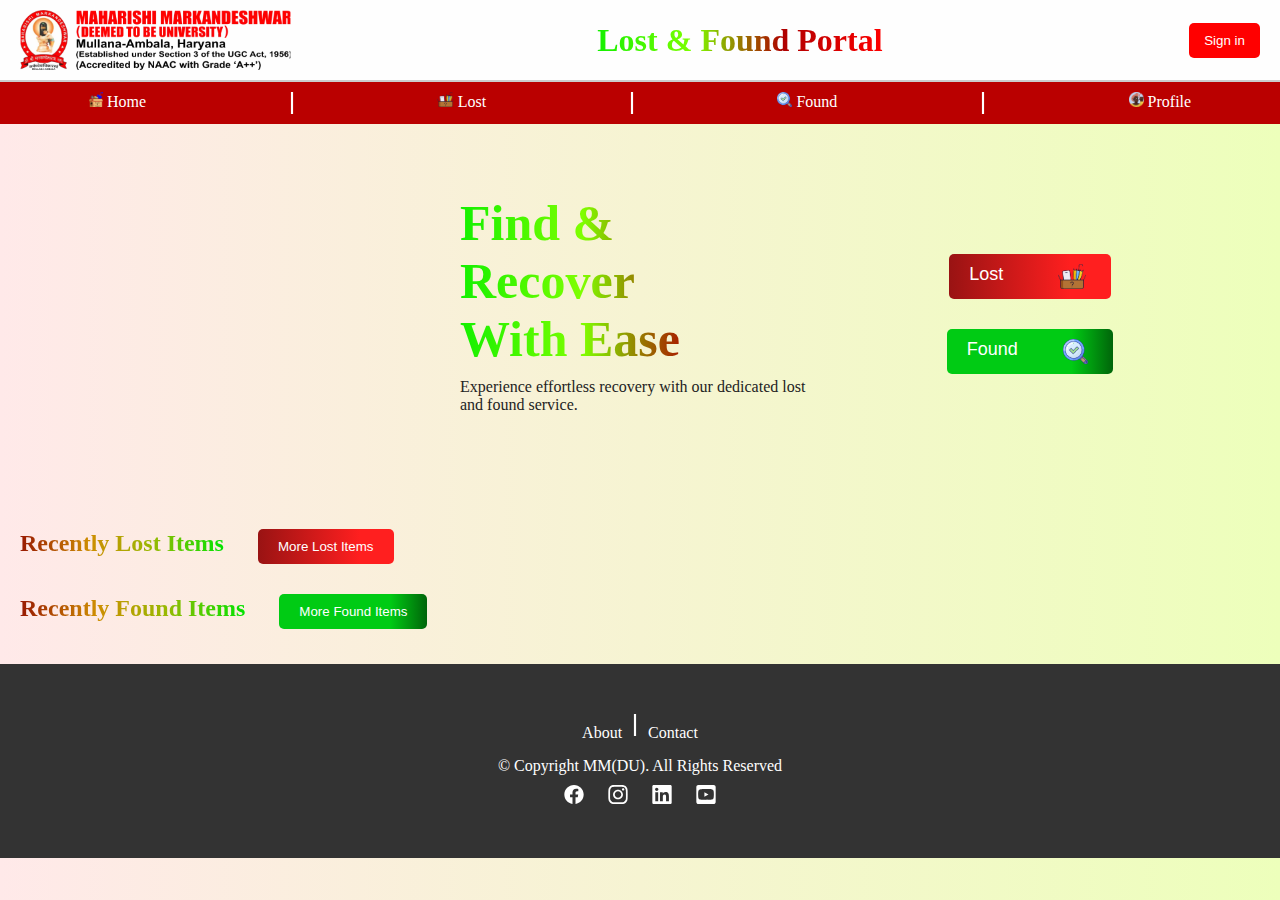
<file: index.html>
<!DOCTYPE html>
<html lang="en">

<head>
    <meta charset="UTF-8">
    <meta name="viewport" content="width=device-width, initial-scale=1.0">
    <meta name="viewport" content="width=device-width, initial-scale=1.0">
    <link rel="apple-touch-icon" sizes="180x180" href="favicon_io/apple-touch-icon.png">
    <link rel="icon" type="image/png" sizes="32x32" href="favicon_io/favicon-32x32.png">
    <link rel="icon" type="image/png" sizes="16x16" href="favicon_io/favicon-16x16.png">
    <link rel="manifest" href="favicon_io/site.webmanifest">

    <title>Lost & Found Portal</title>
    <link rel="stylesheet" href="Styles.css">
    <link rel="stylesheet" href="Style/single-item.css">
    <link rel="stylesheet" href="Style/about.css">
    <link rel="stylesheet" href="Style/signin-signup.css">



    <script src="Script.js"></script>
    <script src="Script/signin-signup.js"></script>
    <script src="Script/about.js"></script>
    <script src="fetchalllostitems.js"></script>
    <script src="fetchallfounditems.js"></script>

</head>

<body>
    <div class="upper-side">
        <header class="header">
            <div class="logo">
                <img src="Contents/Logo.png" alt="MM(DU) Logo">
            </div>
            <h1>Lost & Found Portal</h1>
            <button class="sign-out-btn" id="header-signinsignout-button" onclick="addSigninSignupToBody();">Sign
                In</button>
        </header>

        <nav class="navbar">
            <a href="#">
                <img class="icon" src="Contents/home.png">&nbsp;Home</a> <img class="line" src="Contents/Line.svg">
            <a href="lost.html">
                <img class="icon" src="Contents/Lost.png">&nbsp;Lost</a> <img class="line" src="Contents/Line.svg">
            <a href="found.html">
                <img class="icon" src="Contents/Found.png">&nbsp;Found</a> <img class="line" src="Contents/Line.svg">
            <a href="profile.html">
                <img class="icon" src="Contents/profile.png">&nbsp;Profile</a>
        </nav>
    </div>

    <main class="main-section">
        <div class="hero-section">
            <div class="spacer sizing"></div>
            <div class="hero-text sizing">
                <h1 class="hero-h1">Find & <br> Recover <br> With Ease</h1>
                <p>Experience effortless recovery with our dedicated lost and found service.</p>
            </div>
            <div class="hero-right sizing">
                <div class="buttons">
                    <a href="lost.html"><button
                            class="btn lost">Lost&nbsp;&nbsp;&nbsp;&nbsp;&nbsp;&nbsp;&nbsp;&nbsp;&nbsp;&nbsp;&nbsp;<img
                                src="Contents/Lost.png" height="25px">&nbsp;</button></a>
                    <a href="found.html"><button
                            class="btn found">Found&nbsp;&nbsp;&nbsp;&nbsp;&nbsp;&nbsp;&nbsp;&nbsp;&nbsp;<img
                                src="Contents/Found.png" height="25px">&nbsp;</button></a>
                </div>

            </div>
        </div>

        <section class="items-section">
            <div class="heading-block">
                <h2>Recently Lost Items</h2>
                <a href="lost.html"><button class="btn lost">More Lost Items</button></a>
            </div>
            <div id="lost-items-container" class="items-grid items">
            </div>


            <div class="heading-block">
                <h2>Recently Found Items</h2>
                <a href="found.html"><button class="btn found">More Found Items</button></a>
            </div>
            <div id="found-items-container" class="items-grid items">
            </div>
        </section>
    </main>

    <footer class="footer">

        <div class="footer-links">
            <div class="about-contact">
                <a onclick="addaboutToBody()" style="cursor: pointer;">About</a>
                <img class="line" src="Contents/Line.svg" alt="">
                <a href="https://www.mmumullana.org/contact-us/" target="_blank">Contact</a>
            </div>
            <p>© Copyright MM(DU). All Rights Reserved</p>
            <div class="social-links">
                <a href="https://www.facebook.com/MMDUmullana" target="_blank"><img src="Contents/facebook.svg"
                        alt="Facebook"></a>
                <a href="https://instagram.com/mmdumullana?igshid=YmMyMTA2M2Y=" target="_blank"><img
                        src="Contents/instagram.svg" alt="Instagram"></a>
                <a href="https://www.linkedin.com/school/maharishi-markandeshwar-university-mullana"
                    target="_blank"><img src="Contents/linkedin.svg" alt="LinkedIn"></a>
                <a href="https://www.youtube.com/MaharishiMarkandeshwarUniversityMullana" target="_blank"><img
                        src="Contents/youtube.svg" alt="Youtube"></a>
            </div>
        </div>
    </footer>





</body>

</html>
</file>
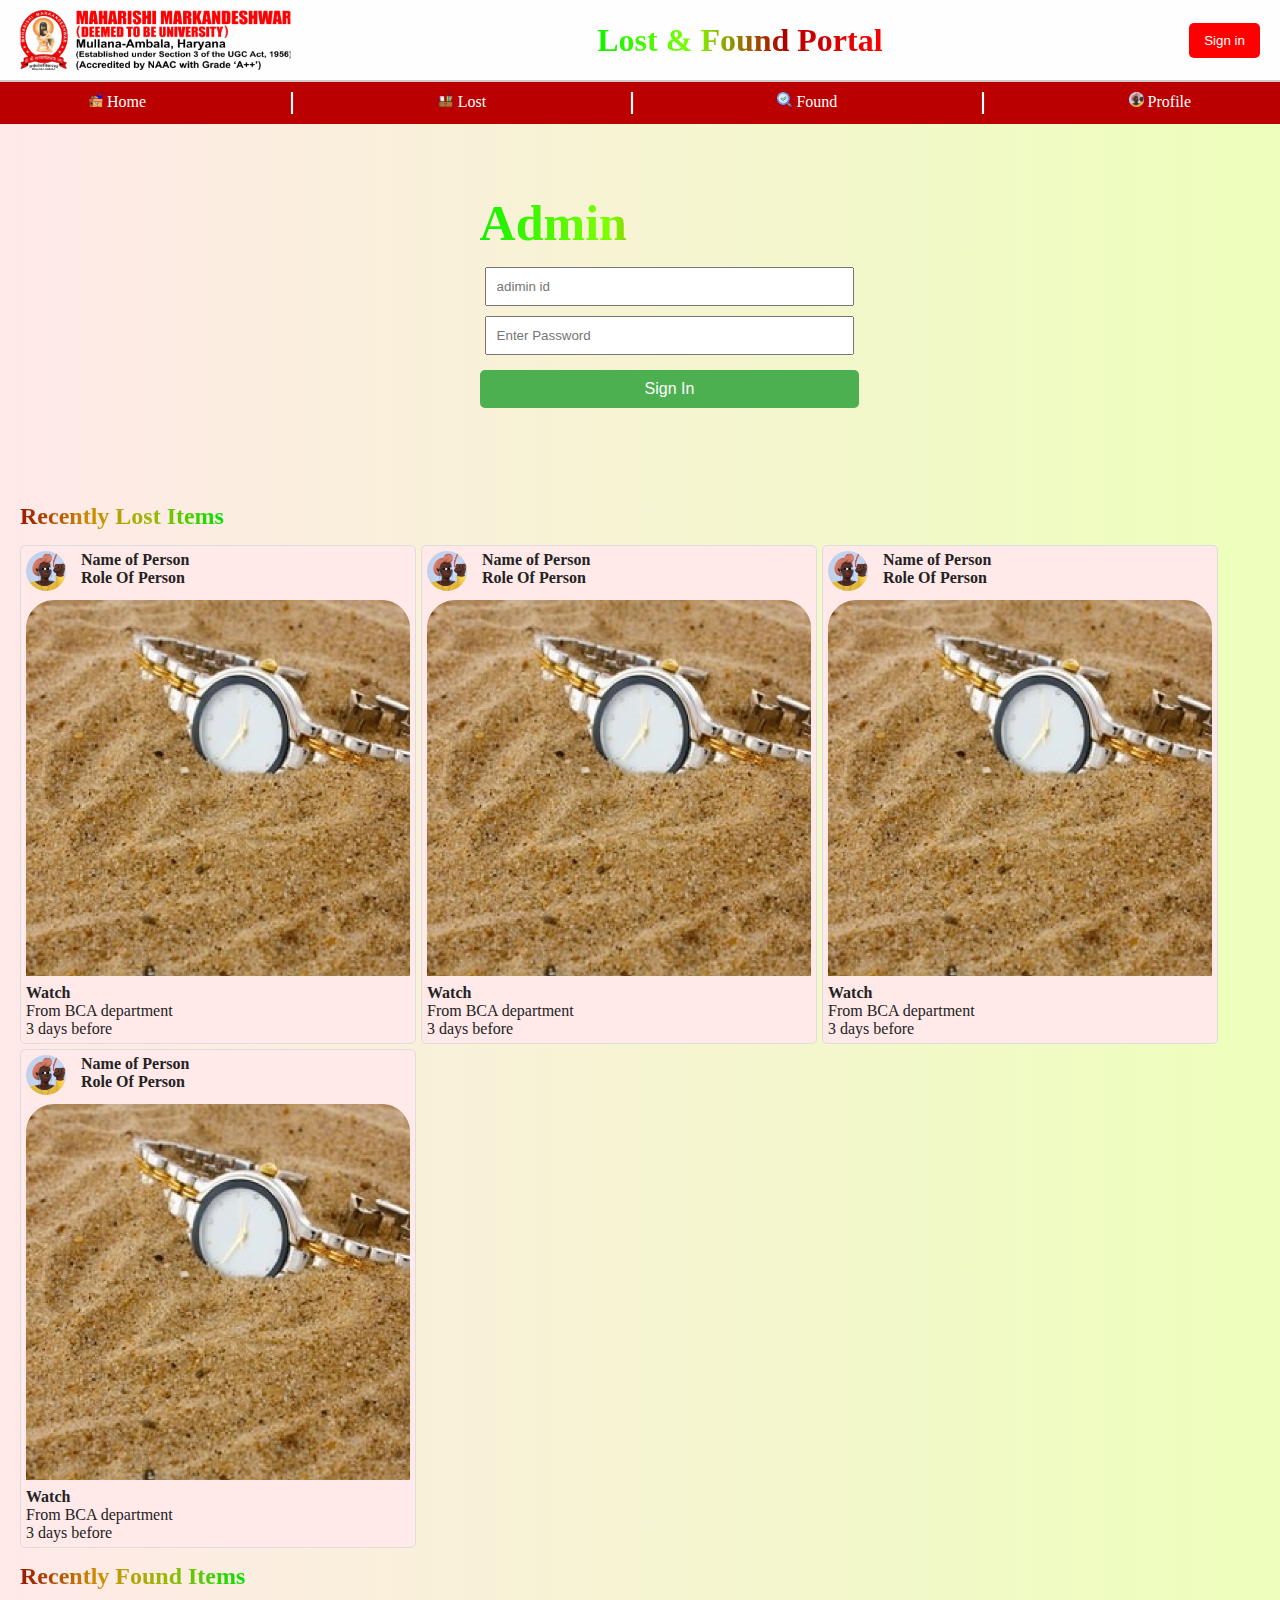
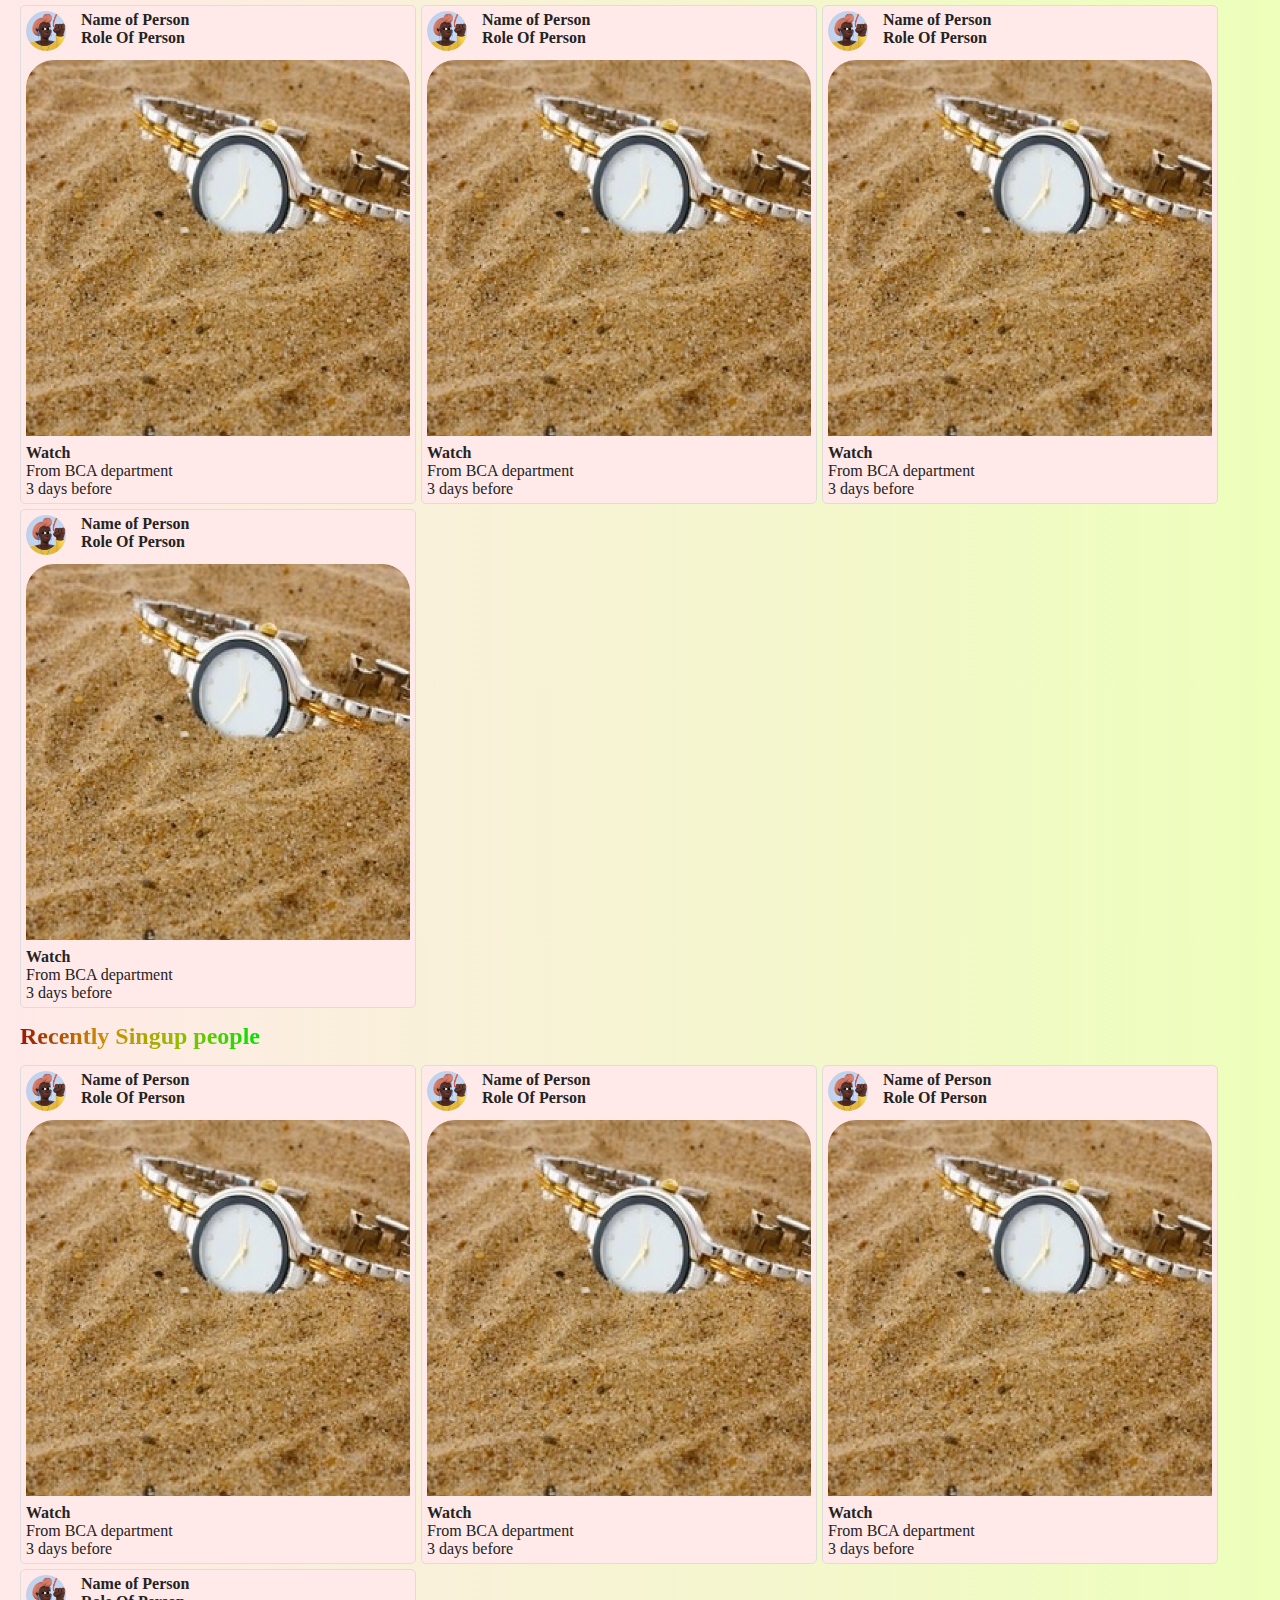
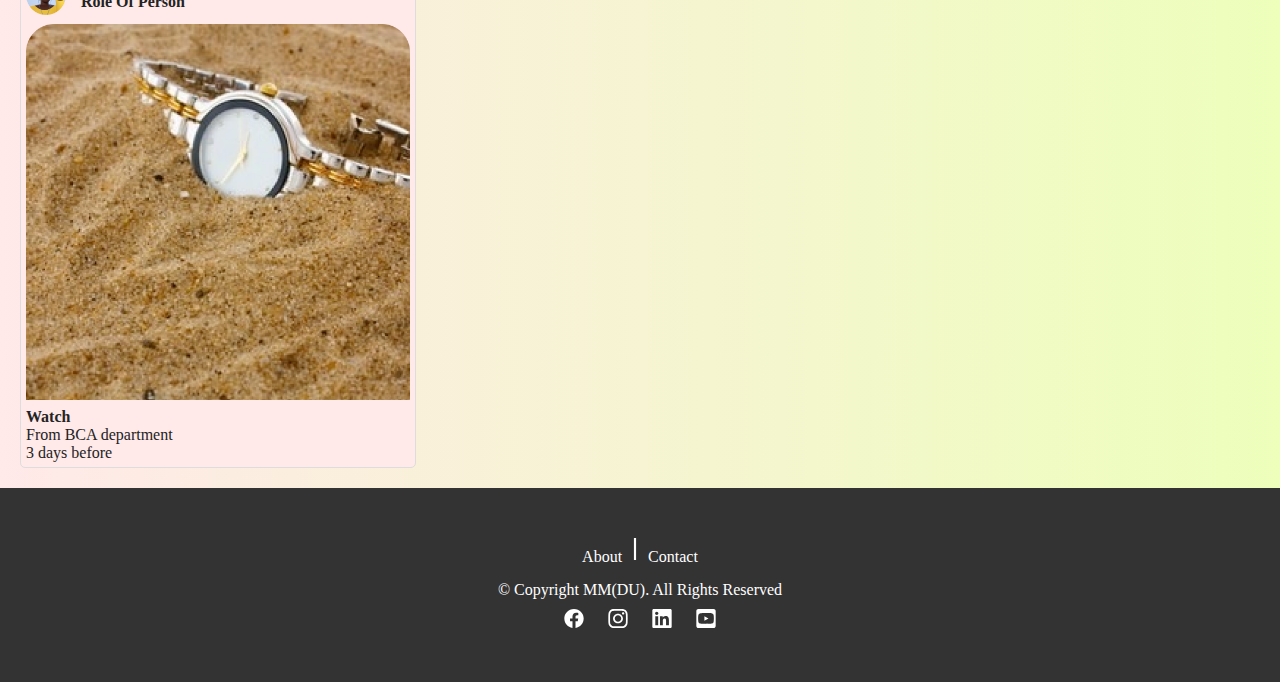
<file: admin.html>
<!DOCTYPE html>
<html lang="en">

<head>
    <meta charset="UTF-8">
    <meta name="viewport" content="width=device-width, initial-scale=1.0">
    <meta name="viewport" content="width=device-width, initial-scale=1.0">
    <link rel="apple-touch-icon" sizes="180x180" href="favicon_io/apple-touch-icon.png">
    <link rel="icon" type="image/png" sizes="32x32" href="favicon_io/favicon-32x32.png">
    <link rel="icon" type="image/png" sizes="16x16" href="favicon_io/favicon-16x16.png">
    <link rel="manifest" href="favicon_io/site.webmanifest">

    <title>Profile Page</title>
    <link rel="stylesheet" href="Styles.css">
    <link rel="stylesheet" href="Style/single-item.css">
    <link rel="stylesheet" href="Style/about.css">
    <link rel="stylesheet" href="Style/signin-signup.css">
    <link rel="stylesheet" href="Style/editprofile.css">


    <script src="Script.js"></script>
    <script src="Script/signin-signup.js"></script>
    <script src="Script/about.js"></script>
</head>
<style>
    .userdetail span {
        display: flex;
        gap: 20px;
        font-weight: bold;
        height: 1.5em;
    }
</style>

<body>
    <div class="upper-side">
        <header class="header">
            <div class="logo">
                <img src="Contents/Logo.png" alt="MM(DU) Logo">
            </div>
            <h1>Lost & Found Portal</h1>
            <button class="sign-out-btn" id="header-signinsignout-button" onclick="addSigninSignupToBody();">Sign
                In</button>
        </header>

        <nav class="navbar">
            <a href="index.html">
                <img class="icon" src="Contents/home.png">&nbsp;Home</a> <img class="line" src="Contents/Line.svg">
            <a href="lost.html">
                <img class="icon" src="Contents/Lost.png">&nbsp;Lost</a> <img class="line" src="Contents/Line.svg">
            <a href="found.html">
                <img class="icon" src="Contents/Found.png">&nbsp;Found</a> <img class="line" src="Contents/Line.svg">
            <a href="#" onclick="loaddata();">
                <img class="icon" src="Contents/profile.png">&nbsp;Profile</a>
        </nav>
    </div>

    <main class="main-section">
        <div class="hero-section">
            <div class="spacer sizing"></div>
            <div class="hero-text sizing">
                <h1 class="hero-h1"> Admin</h1>

                <input id="adminusername" type=" text" placeholder="adimin id" style="margin: 5px; padding: 10px;" />
                <input type="adminpassword" placeholder="Enter Password" style="margin: 5px; padding: 10px;" />
                <button onclick="signInOfAdmin()">Sign In</button>
                <script src="Script/adminlogin.js"></script>
            </div>

        </div>
        <div class=" hero-right sizing">
            <!-- <div class="buttons">
                
                <a onclick="openereditprofile()"><button class="btn found">
                        Edit your Profile &nbsp;&nbsp;&nbsp;
                        <img src="Contents/profile.png" height="25px">&nbsp;</button></a>
            </div> -->

        </div>
        </div>

        <section class="items-section">
            <div class="heading-block">
                <h2>Recently Lost Items</h2>

            </div>
            <div class="items">
                <a onclick="openersingle()">
                    <div class="items-grid">
                        <div class="item-card">
                            <div class="item-profile">
                                <img src="Contents/profile.png">
                                <div class="item-owner">
                                    <b>
                                        <p>Name of Person</p>
                                        <p>Role Of Person</p>
                                    </b>
                                </div>
                            </div>
                            <img class="item-img" src="Contents/lost-watch.png" alt="Watch">
                            <p><strong>Watch</strong></p>
                            <p>From BCA department</p>
                            <p>3 days before</p>
                        </div>
                        <!-- Repeat item cards as necessary -->
                    </div>
                </a><a onclick="openersingle()">
                    <div class="items-grid">
                        <div class="item-card">
                            <div class="item-profile">
                                <img src="Contents/profile.png">
                                <div class="item-owner">
                                    <b>
                                        <p>Name of Person</p>
                                        <p>Role Of Person</p>
                                    </b>
                                </div>
                            </div>
                            <img class="item-img" src="Contents/lost-watch.png" alt="Watch">
                            <p><strong>Watch</strong></p>
                            <p>From BCA department</p>
                            <p>3 days before</p>
                        </div>
                        <!-- Repeat item cards as necessary -->
                    </div>
                </a><a onclick="openersingle()">
                    <div class="items-grid">
                        <div class="item-card">
                            <div class="item-profile">
                                <img src="Contents/profile.png">
                                <div class="item-owner">
                                    <b>
                                        <p>Name of Person</p>
                                        <p>Role Of Person</p>
                                    </b>
                                </div>
                            </div>
                            <img class="item-img" src="Contents/lost-watch.png" alt="Watch">
                            <p><strong>Watch</strong></p>
                            <p>From BCA department</p>
                            <p>3 days before</p>
                        </div>
                        <!-- Repeat item cards as necessary -->
                    </div>
                </a><a onclick="openersingle()">
                    <div class="items-grid">
                        <div class="item-card">
                            <div class="item-profile">
                                <img src="Contents/profile.png">
                                <div class="item-owner">
                                    <b>
                                        <p>Name of Person</p>
                                        <p>Role Of Person</p>
                                    </b>
                                </div>
                            </div>
                            <img class="item-img" src="Contents/lost-watch.png" alt="Watch">
                            <p><strong>Watch</strong></p>
                            <p>From BCA department</p>
                            <p>3 days before</p>
                        </div>
                        <!-- Repeat item cards as necessary -->
                    </div>
                </a>


            </div>
            <div class="heading-block">
                <h2>Recently Found Items</h2>

            </div>
            <div class="items">
                <a onclick="openersingle()">
                    <div class="items-grid">
                        <div class="item-card">
                            <div class="item-profile">
                                <img src="Contents/profile.png">
                                <div class="item-owner">
                                    <b>
                                        <p>Name of Person</p>
                                        <p>Role Of Person</p>
                                    </b>
                                </div>
                            </div>
                            <img class="item-img" src="Contents/lost-watch.png" alt="Watch">
                            <p><strong>Watch</strong></p>
                            <p>From BCA department</p>
                            <p>3 days before</p>
                        </div>
                        <!-- Repeat item cards as necessary -->
                    </div>
                </a><a onclick="openersingle()">
                    <div class="items-grid">
                        <div class="item-card">
                            <div class="item-profile">
                                <img src="Contents/profile.png">
                                <div class="item-owner">
                                    <b>
                                        <p>Name of Person</p>
                                        <p>Role Of Person</p>
                                    </b>
                                </div>
                            </div>
                            <img class="item-img" src="Contents/lost-watch.png" alt="Watch">
                            <p><strong>Watch</strong></p>
                            <p>From BCA department</p>
                            <p>3 days before</p>
                        </div>
                        <!-- Repeat item cards as necessary -->
                    </div>
                </a><a onclick="openersingle()">
                    <div class="items-grid">
                        <div class="item-card">
                            <div class="item-profile">
                                <img src="Contents/profile.png">
                                <div class="item-owner">
                                    <b>
                                        <p>Name of Person</p>
                                        <p>Role Of Person</p>
                                    </b>
                                </div>
                            </div>
                            <img class="item-img" src="Contents/lost-watch.png" alt="Watch">
                            <p><strong>Watch</strong></p>
                            <p>From BCA department</p>
                            <p>3 days before</p>
                        </div>
                        <!-- Repeat item cards as necessary -->
                    </div>
                </a><a onclick="openersingle()">
                    <div class="items-grid">
                        <div class="item-card">
                            <div class="item-profile">
                                <img src="Contents/profile.png">
                                <div class="item-owner">
                                    <b>
                                        <p>Name of Person</p>
                                        <p>Role Of Person</p>
                                    </b>
                                </div>
                            </div>
                            <img class="item-img" src="Contents/lost-watch.png" alt="Watch">
                            <p><strong>Watch</strong></p>
                            <p>From BCA department</p>
                            <p>3 days before</p>
                        </div>
                        <!-- Repeat item cards as necessary -->
                    </div>
                </a>


            </div>
            <div class="heading-block">
                <h2>Recently Singup people</h2>

            </div>
            <div class="items">
                <a onclick="openersingle()">
                    <div class="items-grid">
                        <div class="item-card">
                            <div class="item-profile">
                                <img src="Contents/profile.png">
                                <div class="item-owner">
                                    <b>
                                        <p>Name of Person</p>
                                        <p>Role Of Person</p>
                                    </b>
                                </div>
                            </div>
                            <img class="item-img" src="Contents/lost-watch.png" alt="Watch">
                            <p><strong>Watch</strong></p>
                            <p>From BCA department</p>
                            <p>3 days before</p>
                        </div>
                        <!-- Repeat item cards as necessary -->
                    </div>
                </a><a onclick="openersingle()">
                    <div class="items-grid">
                        <div class="item-card">
                            <div class="item-profile">
                                <img src="Contents/profile.png">
                                <div class="item-owner">
                                    <b>
                                        <p>Name of Person</p>
                                        <p>Role Of Person</p>
                                    </b>
                                </div>
                            </div>
                            <img class="item-img" src="Contents/lost-watch.png" alt="Watch">
                            <p><strong>Watch</strong></p>
                            <p>From BCA department</p>
                            <p>3 days before</p>
                        </div>
                        <!-- Repeat item cards as necessary -->
                    </div>
                </a><a onclick="openersingle()">
                    <div class="items-grid">
                        <div class="item-card">
                            <div class="item-profile">
                                <img src="Contents/profile.png">
                                <div class="item-owner">
                                    <b>
                                        <p>Name of Person</p>
                                        <p>Role Of Person</p>
                                    </b>
                                </div>
                            </div>
                            <img class="item-img" src="Contents/lost-watch.png" alt="Watch">
                            <p><strong>Watch</strong></p>
                            <p>From BCA department</p>
                            <p>3 days before</p>
                        </div>
                        <!-- Repeat item cards as necessary -->
                    </div>
                </a><a onclick="openersingle()">
                    <div class="items-grid">
                        <div class="item-card">
                            <div class="item-profile">
                                <img src="Contents/profile.png">
                                <div class="item-owner">
                                    <b>
                                        <p>Name of Person</p>
                                        <p>Role Of Person</p>
                                    </b>
                                </div>
                            </div>
                            <img class="item-img" src="Contents/lost-watch.png" alt="Watch">
                            <p><strong>Watch</strong></p>
                            <p>From BCA department</p>
                            <p>3 days before</p>
                        </div>
                        <!-- Repeat item cards as necessary -->
                    </div>
                </a>


            </div>
        </section>
    </main>

    <footer class="footer">

        <div class="footer-links">
            <div class="about-contact">
                <a onclick="addaboutToBody()" style="cursor: pointer;">About</a>
                <img class="line" src="Contents/Line.svg" alt="">
                <a href="https://www.mmumullana.org/contact-us/" target="_blank">Contact</a>
            </div>
            <p>© Copyright MM(DU). All Rights Reserved</p>
            <div class="social-links">
                <a href="https://www.facebook.com/MMDUmullana" target="_blank"><img src="Contents/facebook.svg"
                        alt="Facebook"></a>
                <a href="https://instagram.com/mmdumullana?igshid=YmMyMTA2M2Y=" target="_blank"><img
                        src="Contents/instagram.svg" alt="Instagram"></a>
                <a href="https://www.linkedin.com/school/maharishi-markandeshwar-university-mullana"
                    target="_blank"><img src="Contents/linkedin.svg" alt="LinkedIn"></a>
                <a href="https://www.youtube.com/MaharishiMarkandeshwarUniversityMullana" target="_blank"><img
                        src="Contents/youtube.svg" alt="Youtube"></a>
            </div>
        </div>
    </footer>

</body>

</html>
</file>
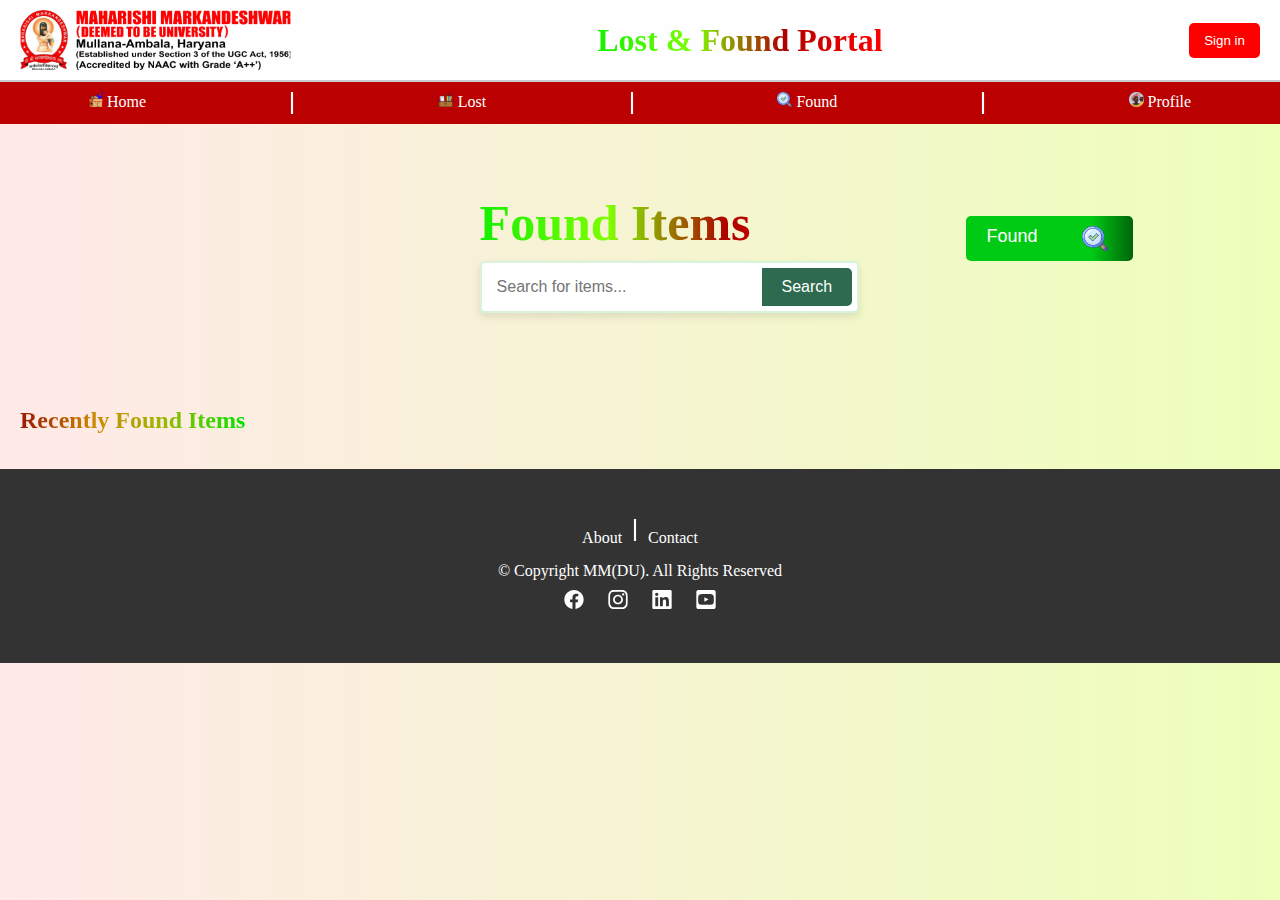
<file: found.html>
<!DOCTYPE html>
<html lang="en">

<head>
    <meta charset="UTF-8">
    <meta name="viewport" content="width=device-width, initial-scale=1.0">
    <meta name="viewport" content="width=device-width, initial-scale=1.0">
    <link rel="apple-touch-icon" sizes="180x180" href="favicon_io/apple-touch-icon.png">
    <link rel="icon" type="image/png" sizes="32x32" href="favicon_io/favicon-32x32.png">
    <link rel="icon" type="image/png" sizes="16x16" href="favicon_io/favicon-16x16.png">
    <link rel="manifest" href="favicon_io/site.webmanifest">

    <title>Found Items</title>
    <link rel="stylesheet" href="Styles.css">
    <link rel="stylesheet" href="Style/report.css">
    <link rel="stylesheet" href="Style/single-item.css">
    <link rel="stylesheet" href="Style/about.css">
    <link rel="stylesheet" href="Style/search.css">
    <link rel="stylesheet" href="Style/signin-signup.css">



    <script src="Script.js"></script>

    <script src="Script/signin-signup.js"></script>
    <script src="Script/about.js"></script>
    <script src="fetchallfounditems.js"></script>
</head>

<body>
    <div class="upper-side">
        <header class="header">
            <div class="logo">
                <img src="Contents/Logo.png" alt="MM(DU) Logo">
            </div>
            <h1>Lost & Found Portal</h1>
            <button class="sign-out-btn" id="header-signinsignout-button" onclick="addSigninSignupToBody();">Sign
                In</button>
        </header>

        <nav class="navbar">
            <a href="index.html">
                <img class="icon" src="Contents/home.png">&nbsp;Home</a> <img class="line" src="Contents/Line.svg">
            <a href="lost.html">
                <img class="icon" src="Contents/Lost.png">&nbsp;Lost</a> <img class="line" src="Contents/Line.svg">
            <a href="#">
                <img class="icon" src="Contents/Found.png">&nbsp;Found</a> <img class="line" src="Contents/Line.svg">
            <a href="profile.html">
                <img class="icon" src="Contents/profile.png">&nbsp;Profile</a>
        </nav>
    </div>

    <main class="main-section">
        <div class="hero-section">
            <div class="spacer sizing"></div>
            <div class="hero-text sizing">
                <h1 class="hero-h1">Found Items</h1>
                <div class="search-box" id="search-section">
                    <div class="search-container">
                        <div class="input-container">
                            <input type="text" id="searchInput" placeholder="Search for items..."
                                oninput="searchSuggestions()" />
                            <button class="clear-btn" onclick="clearSearch()">✖</button>
                        </div>
                        <button class="search-btn" onclick="search()">Search</button>
                    </div>
                    <div id="results" class="results"></div>
                    <script src="Script/search.js"></script>
                </div>
            </div>
            <div class="buttons">

                <a id="openform" onclick="opener()"><button
                        class="btn found">Found&nbsp;&nbsp;&nbsp;&nbsp;&nbsp;&nbsp;&nbsp;&nbsp;&nbsp;<img
                            src="Contents/Found.png" height="25px">&nbsp;</button></a>
            </div>
            <!-- <div class="hero-right sizing">
                

            </div> -->
        </div>

        <section class="items-section">
            <div class="heading-block">
                <h2>Recently Found Items</h2>

            </div>
            <div id="found-items-container" class="items-grid items">
            </div>
        </section>
    </main>

    <footer class="footer">

        <div class="footer-links">
            <div class="about-contact">
                <a onclick="addaboutToBody()" style="cursor: pointer;">About</a>
                <img class="line" src="Contents/Line.svg" alt="">
                <a href="https://www.mmumullana.org/contact-us/" target="_blank">Contact</a>
            </div>
            <p>© Copyright MM(DU). All Rights Reserved</p>
            <div class="social-links">
                <a href="https://www.facebook.com/MMDUmullana" target="_blank"><img src="Contents/facebook.svg"
                        alt="Facebook"></a>
                <a href="https://instagram.com/mmdumullana?igshid=YmMyMTA2M2Y=" target="_blank"><img
                        src="Contents/instagram.svg" alt="Instagram"></a>
                <a href="https://www.linkedin.com/school/maharishi-markandeshwar-university-mullana"
                    target="_blank"><img src="Contents/linkedin.svg" alt="LinkedIn"></a>
                <a href="https://www.youtube.com/MaharishiMarkandeshwarUniversityMullana" target="_blank"><img
                        src="Contents/youtube.svg" alt="Youtube"></a>
            </div>
        </div>
    </footer>

    <!-- for report overlay -->


    <div id="fatherofoverlay">
        <div id="overlay">
            <div class="report-container" id="reportForm" onclick="(event => event.stopPropagation())(event)">
                <div class="header-of-report">
                    <img id="profile-picture-display" alt="Profile Picture" class="profile-picture">
                    <div class="userdetail">
                        <!-- from database -->
                    </div>
                    <button class="close-btn" id="closeBtnoverlay">✖</button>
                </div>
                <h2>Report Found Item</h2>
                <form id="foundItemForm">
                    <input type="text" id="found-item-name" placeholder="Item Name" required />
                    <textarea id="found-description" placeholder="Description"></textarea>
                    <input type="text" id="found-location" placeholder="Location Where Found" required />
                    <input type="date" id="found-date" required />
                    <input type="text" id="found-contact-number" placeholder="Contact Number" required />
                    <label>Upload Your images:</label>
                    <input type="file" id="found-item-image1" accept="image/*" />
                    <input type="file" id="found-item-image2" accept="image/*" />
                    <input type="file" id="found-item-image3" accept="image/*" />
                    <button type="button" class="report-btn" onclick="reportFoundItem()">Report Item</button>
                </form>

            </div>

        </div>
        <script src="Script/report-found.js"></script>
    </div>








</body>

</html>
</file>
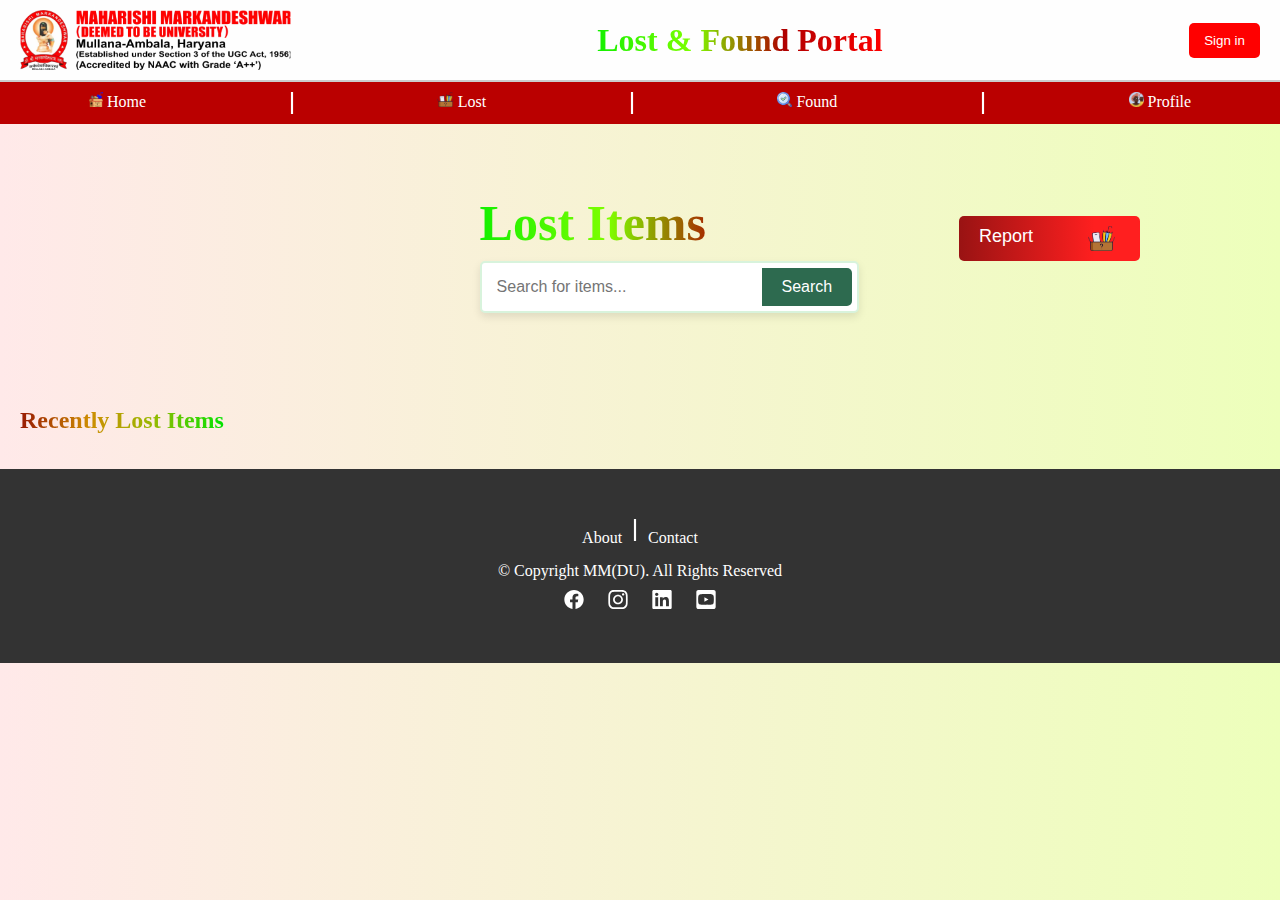
<file: lost.html>
<!DOCTYPE html>
<html lang="en">

<head>
    <meta charset="UTF-8">
    <meta name="viewport" content="width=device-width, initial-scale=1.0">
    <meta name="viewport" content="width=device-width, initial-scale=1.0">
    <link rel="apple-touch-icon" sizes="180x180" href="favicon_io/apple-touch-icon.png">
    <link rel="icon" type="image/png" sizes="32x32" href="favicon_io/favicon-32x32.png">
    <link rel="icon" type="image/png" sizes="16x16" href="favicon_io/favicon-16x16.png">
    <link rel="manifest" href="favicon_io/site.webmanifest">

    <title>Lost Items</title>
    <link rel="stylesheet" href="Styles.css">
    <link rel="stylesheet" href="Style/report.css">
    <link rel="stylesheet" href="Style/single-item.css">
    <link rel="stylesheet" href="Style/about.css">
    <link rel="stylesheet" href="Style/search.css">
    <link rel="stylesheet" href="Style/signin-signup.css">



    <script src="Script.js"></script>
    <script src="Script/signin-signup.js"></script>
    <script src="Script/about.js"></script>
    <script src="fetchalllostitems.js"></script>
</head>

<body>
    <script>
        document.addEventListener("DOMContentLoaded", fetchAllLostItems);
    </script>
    <div class="upper-side">
        <header class="header">
            <div class="logo">
                <img src="Contents/Logo.png" alt="MM(DU) Logo">
            </div>
            <h1>Lost & Found Portal</h1>
            <button class="sign-out-btn" id="header-signinsignout-button" onclick="addSigninSignupToBody();">Sign
                In</button>
        </header>

        <nav class="navbar">
            <a href="index.html">
                <img class="icon" src="Contents/home.png">&nbsp;Home</a> <img class="line" src="Contents/Line.svg">
            <a href="#">
                <img class="icon" src="Contents/Lost.png">&nbsp;Lost</a> <img class="line" src="Contents/Line.svg">
            <a href="found.html">
                <img class="icon" src="Contents/Found.png">&nbsp;Found</a> <img class="line" src="Contents/Line.svg">
            <a href="profile.html">
                <img class="icon" src="Contents/profile.png">&nbsp;Profile</a>
        </nav>
    </div>

    <main class="main-section">
        <div class="hero-section">
            <div class="spacer sizing"></div>
            <div class="hero-text sizing">
                <h1 class="hero-h1">Lost Items</h1>
                <div class="search-box" id="search-section">
                    <div class="search-container">
                        <div class="input-container">
                            <input type="text" id="searchInput" placeholder="Search for items..."
                                oninput="searchSuggestions()" />
                            <button class="clear-btn" onclick="clearSearch()">✖</button>
                        </div>
                        <button class="search-btn" onclick="search()">Search</button>
                    </div>
                    <div id="results" class="results"></div>
                    <script src="/Script/search.js"></script>
                </div>
            </div>
            <div class="buttons">
                <a id="openform" onclick="opener()"><button
                        class="btn lost">Report&nbsp;&nbsp;&nbsp;&nbsp;&nbsp;&nbsp;&nbsp;&nbsp;&nbsp;&nbsp;&nbsp;<img
                            src="Contents/Lost.png" height="25px">&nbsp;</button></a>

            </div>
        </div>
        <!-- <div class="hero-right sizing">


        </div> -->
        </div>

        <section class="items-section">
            <div class="heading-block">
                <h2>Recently Lost Items</h2>

            </div>
            <div id="lost-items-container" class="items-grid items">
            </div>

        </section>
    </main>

    <footer class="footer">

        <div class="footer-links">
            <div class="about-contact">
                <a onclick="addaboutToBody()" style="cursor: pointer;">About</a>
                <img class="line" src="Contents/Line.svg" alt="">
                <a href="https://www.mmumullana.org/contact-us/" target="_blank">Contact</a>
            </div>
            <p>© Copyright MM(DU). All Rights Reserved</p>
            <div class="social-links">
                <a href="https://www.facebook.com/MMDUmullana" target="_blank"><img src="Contents/facebook.svg"
                        alt="Facebook"></a>
                <a href="https://instagram.com/mmdumullana?igshid=YmMyMTA2M2Y=" target="_blank"><img
                        src="Contents/instagram.svg" alt="Instagram"></a>
                <a href="https://www.linkedin.com/school/maharishi-markandeshwar-university-mullana"
                    target="_blank"><img src="Contents/linkedin.svg" alt="LinkedIn"></a>
                <a href="https://www.youtube.com/MaharishiMarkandeshwarUniversityMullana" target="_blank"><img
                        src="Contents/youtube.svg" alt="Youtube"></a>
            </div>
        </div>
    </footer>

    <!-- for report overlay -->


    <div id="fatherofoverlay">
        <div id="overlay">
            <div class="report-container" id="reportForm" onclick="(event => event.stopPropagation())(event)">
                <div class="header-of-report">
                    <img id="profile-picture-display" alt="Profile Picture" class="profile-picture">
                    <div class="userdetail">
                        <!-- form database -->
                    </div>
                    <button class="close-btn" id="closeBtnoverlay">✖</button>
                </div>
                <h2>Report Lost Item</h2>
                <form id="lostItemForm">
                    <input type="text" id="item-name" placeholder="Item Name" required />
                    <textarea id="description" placeholder="Description"></textarea>
                    <input type="text" id="location" placeholder="Last Known Location" required />
                    <input type="date" id="date-lost" required />
                    <input type="text" id="contact-number" placeholder="Contact Number" required />
                    <label>Upload your images:</label>
                    <input type="file" id="item-image1" accept="image/*" />
                    <input type="file" id="item-image2" accept="image/*" />
                    <input type="file" id="item-image3" accept="image/*" />
                    <button type="button" class="report-btn" onclick=" reportLostItem()">Report Item</button>
                </form>

            </div>

        </div>
        <script src="Script/report-lost.js"></script>
    </div>






</body>

</html>
</file>
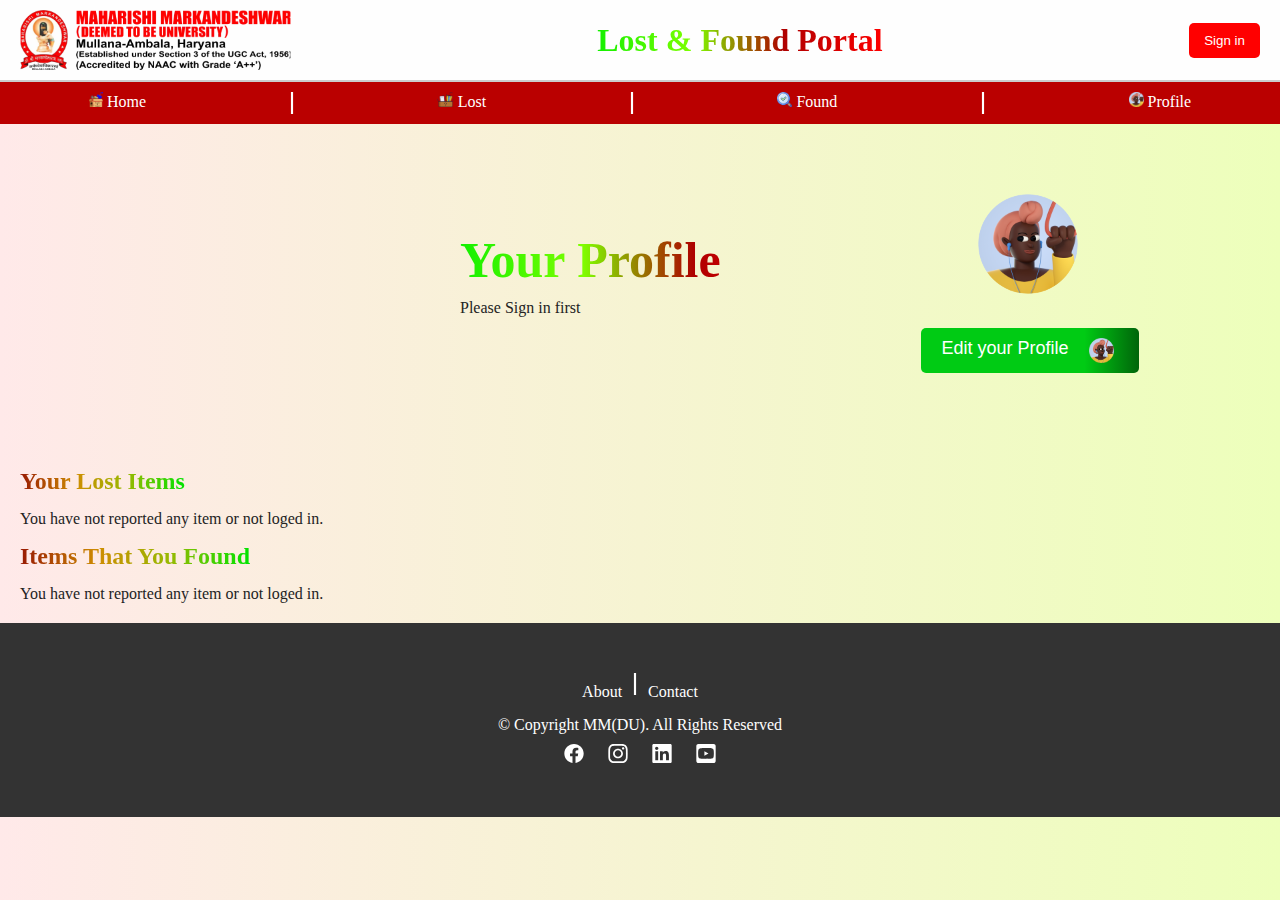
<file: profile.html>
<!DOCTYPE html>
<html lang="en">

<head>
    <meta charset="UTF-8">
    <meta name="viewport" content="width=device-width, initial-scale=1.0">
    <meta name="viewport" content="width=device-width, initial-scale=1.0">
    <link rel="apple-touch-icon" sizes="180x180" href="favicon_io/apple-touch-icon.png">
    <link rel="icon" type="image/png" sizes="32x32" href="favicon_io/favicon-32x32.png">
    <link rel="icon" type="image/png" sizes="16x16" href="favicon_io/favicon-16x16.png">
    <link rel="manifest" href="favicon_io/site.webmanifest">

    <title>Profile Page</title>
    <link rel="stylesheet" href="Styles.css">
    <link rel="stylesheet" href="Style/single-item.css">
    <link rel="stylesheet" href="Style/about.css">
    <link rel="stylesheet" href="Style/editprofile.css">
    <link rel="stylesheet" href="Style/signin-signup.css">



    <script src="Script.js"></script>
    <script src="Script/signin-signup.js"></script>
    <script src="Script/about.js"></script>
    <script src="fetch-user-lost-items.js"></script>
    <script src="fetch-user-found-items.js"></script>
</head>
<style>
    .userdetail span {
        display: flex;
        gap: 20px;
        font-weight: bold;
        height: 1.5em;
    }

    .delete-icon {
        cursor: pointer;
        font-size: 20px;
        color: #ff0000;
        transition: color 0.3s ease;
        padding-left: 20px;
    }

    .delete-icon:hover {
        color: #d90000;
    }
</style>

<body>
    <div class="upper-side">
        <header class="header">
            <div class="logo">
                <img src="Contents/Logo.png" alt="MM(DU) Logo">
            </div>
            <h1>Lost & Found Portal</h1>
            <button class="sign-out-btn" id="header-signinsignout-button" onclick="addSigninSignupToBody();">Sign
                In</button>
        </header>

        <nav class="navbar">
            <a href="index.html">
                <img class="icon" src="Contents/home.png">&nbsp;Home</a> <img class="line" src="Contents/Line.svg">
            <a href="lost.html">
                <img class="icon" src="Contents/Lost.png">&nbsp;Lost</a> <img class="line" src="Contents/Line.svg">
            <a href="found.html">
                <img class="icon" src="Contents/Found.png">&nbsp;Found</a> <img class="line" src="Contents/Line.svg">
            <a href="#" onclick="loaddata();">
                <img class="icon" src="Contents/profile.png">&nbsp;Profile</a>
        </nav>
    </div>

    <main class="main-section">
        <div class="hero-section">
            <div class="spacer sizing"></div>
            <div class="hero-text sizing">
                <h1 class="hero-h1">Your Profile</h1>
                <div class="userdetail">
                    <!-- user automatic added -->
                </div>
            </div>
            <div class=" hero-right sizing">
                <div class="buttons">
                    <a onclick="openereditprofile()">
                        <div><img id="profile-picture-display" height="100" width="100"
                                style="border-radius: 50%;">&nbsp;
                        </div>
                    </a>
                    <a onclick="openereditprofile()"><button class="btn found">
                            Edit your Profile &nbsp;&nbsp;&nbsp;
                            <img src="Contents/profile.png" height="25px">&nbsp;</button></a>
                </div>

            </div>
        </div>

        <section class="items-section">
            <div class="heading-block">
                <h2>Your Lost Items</h2>

            </div>
            <div id="lost-items-container" class="items-grid items">
                <!-- Items will be dynamically loaded here -->
                You have not reported any item or not loged in.
            </div>
            <div class="heading-block">
                <h2>Items That You Found</h2>

            </div>
            <div id="found-items-container" class="items-grid items">
                <!-- Items will be dynamically loaded here -->
                You have not reported any item or not loged in.
            </div>
        </section>
    </main>

    <footer class="footer">

        <div class="footer-links">
            <div class="about-contact">
                <a onclick="addaboutToBody()" style="cursor: pointer;">About</a>
                <img class="line" src="Contents/Line.svg" alt="">
                <a href="https://www.mmumullana.org/contact-us/" target="_blank">Contact</a>
            </div>
            <p>© Copyright MM(DU). All Rights Reserved</p>
            <div class="social-links">
                <a href="https://www.facebook.com/MMDUmullana" target="_blank"><img src="Contents/facebook.svg"
                        alt="Facebook"></a>
                <a href="https://instagram.com/mmdumullana?igshid=YmMyMTA2M2Y=" target="_blank"><img
                        src="Contents/instagram.svg" alt="Instagram"></a>
                <a href="https://www.linkedin.com/school/maharishi-markandeshwar-university-mullana"
                    target="_blank"><img src="Contents/linkedin.svg" alt="LinkedIn"></a>
                <a href="https://www.youtube.com/MaharishiMarkandeshwarUniversityMullana" target="_blank"><img
                        src="Contents/youtube.svg" alt="Youtube"></a>
            </div>
        </div>
    </footer>

    <!-- for Edit profilepage -->
    <div id="fatherofeditprofile">
        <div class="editprofileoverlay" id="editForm">
            <div class="form-container" onclick="(event => event.stopPropagation())(event)">
                <button class="close-btn" id="closeBtnofeditprofile">&times;</button>
                <div class="profile-pic">
                    <p>Profile Picture</p>
                    <input id="profile-pic-input" type="file" accept="image/*" />
                </div>
                <h2>Click to edit</h2>
                <form id="userForm">
                    <input type="text" id="first-name-input" placeholder="First Name" />
                    <input type="text" id="last-name-input" placeholder="Last Name" />
                    <input type="text" id="role-input" placeholder="User Role" />
                    <!-- <input id="rollno-input" type="text" placeholder="User RollNo./Emp ID" readonly /> -->
                    <input type="text" id="contact-input" placeholder="Contact no." />
                    <input id="old-password-input" type="password" placeholder="Enter Old Password" />
                    <input id="new-password-input" type="password" placeholder="Enter New Password" />
                    <input id="confirm-password-input" type="password" placeholder="Confirm Password" />
                    <button type="button" id="saveBtnofeditprofile" onclick="saveUserDetails()">Save info</button>
                </form>


            </div>
            <script src="Script/editprofile.js"></script>
        </div>
    </div>





</body>

</html>
</file>
<file: Style/single-item.css>
#single-item {
    margin: 0px;
    font-family: Arial, sans-serif;
    background: #26262654;
    height: 100vh;
    display: flex;
    align-items: center;
    justify-content: center;
    position: fixed;
    width: 100vw;
}

#single-item .report-container {
    background: #f9f9f9;
    border-radius: 20px;
    box-shadow: 0 4px 10px rgba(0, 0, 0, 0.1);
    width: 350px;
    padding: 20px;
    position: fixed;
    margin-bottom: 100%;
    top: 20px;
    overflow-y: scroll;
    z-index: 1;
    height: 90vh;
}

#single-item .carousel {
    position: relative;
    width: 100%;
    display: flex;
    justify-content: center;
    align-items: center;
    overflow: hidden;
}

#single-item .carousel img {
    object-fit: contain;

    height: 100%;
    width: 100%;
    border-radius: 10px;
}

#single-item .carousel-btn {
    position: absolute;
    top: 50%;
    transform: translateY(-50%);
    background: none;
    border: none;
    font-size: 30px;
    color: black;
    cursor: pointer;
}

#single-item .carousel-btn.left {
    left: 10px;
}

#single-item .carousel-btn.right {
    right: 10px;
}

#single-item .close-btn {
    position: absolute;
    top: 10px;
    right: 10px;
    background: none;
    border: none;
    font-size: 20px;
    cursor: pointer;
    color: black;
}

#single-item .form-content {
    margin-top: 10px;
}

#single-item label {
    font-size: 14px;
    color: #555;
    display: block;
    margin-bottom: 5px;
}

#single-item .info-text {
    background: #e6f7e6;
    padding: 10px;
    border-radius: 5px;
    font-size: 14px;
    margin-bottom: 15px;
    border: 1px solid #ccc;
}


#single-item #newComment {
    width: 100%;
    margin-bottom: 5px;
    padding: 5px;
    border: 1px solid #ccc;
    border-radius: 5px;
    font-size: 14px;
}

#single-item .comment-user-detail {
    display: flex;
    justify-content: space-between;
    gap: 20px;
}

#single-item .comment-user-detail p {
    margin: 0;
}

#single-item .comment {
    display: flex;
    align-items: center;
    margin-bottom: 10px;
}

#single-item .comment img {
    width: 40px;
    height: 40px;
    border-radius: 50%;
    margin-right: 10px;
}

#single-item #addCommentBtn {
    box-sizing: border-box;
    cursor: pointer;
    border: none;
    margin: auto;
    padding: 10px;
    border-radius: 10px;
    background-color: red;
    color: white;
    font-size: small;
}

#single-item .comment p {
    margin: 0;

}
</file>
<file: Style/about.css>
#bodyofabout {
    margin: 0px;
    font-family: Arial, sans-serif;
    background: #26262654;
    height: 100vh;
    display: flex;
    align-items: center;
    justify-content: center;
    position: fixed;
    width: 100vw;
}

#bodyofabout .about-container {
    background: #f9f9f9;
    border-radius: 20px;
    box-shadow: 0 4px 10px rgba(0, 0, 0, 0.1);
    width: 400px !important;
    padding: 20px;
    position: fixed;
    margin-bottom: 100%;
    top: 20px;
    overflow: auto;
    z-index: 1;
    height: 90vh;
}

#bodyofabout .about-header {
    display: flex;
    justify-content: space-between;
    align-items: center;
    background-color: #d8f3dc;
    padding: 10px 20px;
    border-bottom: 2px solid #95d5b2;
}

#bodyofabout .about-header h1 {
    margin: 0;
    color: #2d6a4f;
}

#bodyofabout .close-btn {
    background-color: transparent;
    border: none;
    font-size: 1.5em;
    color: #2d6a4f;
    cursor: pointer;
}

#bodyofabout .about-content {
    padding: 20px;
}

#bodyofabout .design-section,
#bodyofabout .guidance-section {
    margin-bottom: 20px;
}

#bodyofabout .person {
    display: flex;
    padding: 10px 20px;
    align-items: center;
    justify-content: space-between;
    align-self: stretch;
    border-radius: 101px;
    background: #FFE9E9;
    box-shadow: 0px 4px 5px 0px rgba(0, 0, 0, 0.70);
}

#bodyofabout .person p {
    margin: 5px;

}

#bodyofabout .profile-pic {
    width: 100px;
    height: 100px;
    border-radius: 50%;
    object-fit: cover;
    object-position: left;
}

#bodyofabout .person-detail {
    display: flex;
    align-items: center;
    gap: 10px;
}

#bodyofabout .contact-btn {
    background-color: #2d6a4f;
    color: #fff;
    border: none;
    border-radius: 5px;
    padding: 10px 20px;
    cursor: pointer;
    object-position: right;
}

#bodyofabout .contact-btn:hover {
    background-color: #1b4332;
}

#bodyofabout .description {
    margin: 20px 0;
    line-height: 1.5;
}


#bodyofabout .close-btn-footer {
    width: 100%;
    background-color: #2d6a4f;
    color: #fff;
    border: none;
    padding: 10px;
    cursor: pointer;
    font-size: 1em;
}

#bodyofabout .close-btn-footer:hover {
    background-color: #1b4332;
}
</file>
<file: Style/signin-signup.css>
#signin-signup {
    margin: 0px;
    font-family: Arial, sans-serif;
    background: #26262654;
    height: 100vh;
    display: flex;
    align-items: center;
    justify-content: center;
    position: fixed;
    width: 100vw;
}


#signin-signup .modal {
    display: none;
    justify-content: center;
    align-items: center;
    width: 350px;
    background: linear-gradient(to bottom right, #ffefba, #d4fc79);
    border-radius: 20px;
    padding: 20px;
    text-align: center;
    box-shadow: 0 4px 6px rgba(0, 0, 0, 0.1);
    top: 20px;
    overflow-y: auto;
    position: fixed;
    z-index: 1;
    margin-bottom: 100%;

}


#signin-signup .modal-content {
    background: linear-gradient(to right, #f9f4f3, #d7f7cb);
    border-radius: 20px;
    width: 300px;
    padding: 20px;
    text-align: center;
    box-shadow: 0 4px 10px rgba(0, 0, 0, 0.1);
    width: 350px;
    position: fixed;
    margin-bottom: 100%;
    top: 20px;
    overflow-y: auto;
    z-index: 1;
    height: 90vh;
}

#signin-signup .close-btn {
    color: black;
    position: absolute;
    top: 10px;
    right: 10px;
    background: none;
    border: none;
    font-size: 20px;
    cursor: pointer;
}

#signin-signup label {
    display: block;
    margin: 10px 0 5px;
    font-weight: bold;
}

#signin-signup select {
    display: block;
    padding: 8px 30px;
    font-weight: bold;
    margin: auto;
}

#signin-signup input {
    box-sizing: border-box;
    width: 100%;
    padding: 10px;
    margin-bottom: 15px;
    border: 1px solid #ccc;
    border-radius: 5px;
}

#signin-signup .button-container {
    display: flex;
    justify-content: space-between;
}

#signin-signup button {
    background-color: #4caf50;
    color: white;
    border: none;
    padding: 10px 20px;
    border-radius: 5px;
    cursor: pointer;
}

#signin-signup button:hover {
    background-color: #45a049;
}

#signin-signup .link {
    padding: 10px;
    color: #007bff;
    text-decoration: underline;
    cursor: pointer;
}
</file>
<file: Style/editprofile.css>
#editForm {
    margin: 0px;
    font-family: Arial, sans-serif;
    background: #26262654;
    height: 100vh;
    display: flex;
    align-items: center;
    justify-content: center;
    position: fixed;
    width: 100vw;
}

#editForm .form-container {
    background: linear-gradient(to bottom right, #ffefba, #d4fc79);
    border-radius: 20px;
    box-shadow: 0 4px 10px rgba(0, 0, 0, 0.1);
    width: 350px;
    padding: 20px;
    position: fixed;
    margin-bottom: 100%;
    top: 20px;
    overflow-y: scroll;
    z-index: 1;
    height: 90vh;
}

#editForm .close-btn {
    position: absolute;
    top: 10px;
    right: 10px;
    font-size: 20px;
    background: none;
    border: none;
    color: #000;
    cursor: pointer;
}

#editForm .profile-pic {
    margin-bottom: 15px;
}

#editForm .profile-pic img {
    width: 80px;
    height: 80px;
    border-radius: 50%;
}

#editForm h2 {
    font-size: 24px;
    margin-bottom: 20px;
    color: #000;
}

#editForm form input,
.hero-text form input {
    box-sizing: border-box;
    display: block;
    width: 100%;
    padding: 10px;
    margin: 10px 0;
    border: 1px solid #ccc;
    border-radius: 5px;
}

#editForm form button,
.hero-text button {
    width: 100%;
    padding: 10px;
    background: #4CAF50;
    color: white;
    border: none;
    border-radius: 5px;
    font-size: 16px;
    cursor: pointer;
    margin-top: 10px;
}

#editForm form button:hover {
    background: #45a049;
}
</file>
<file: Style/report.css>
#overlay * {
    box-sizing: border-box;
}

#overlay {
    margin: 0px;
    font-family: Arial, sans-serif;
    background: #26262654;
    height: 100vh;
    display: flex;
    align-items: center;
    justify-content: center;
    position: fixed;
    width: 100vw;

}

#overlay .report-container {
    background: #f9f9f9;
    border-radius: 20px;
    box-shadow: 0 4px 10px rgba(0, 0, 0, 0.1);
    width: 350px;
    padding: 20px;
    position: fixed;
    margin-bottom: 100%;
    top: 20px;
    overflow-y: scroll;
    z-index: 1;
    height: 90vh;
}

#overlay .header-of-report {
    display: flex;
    align-items: center;
    justify-content: space-between;
    margin-bottom: 20px;
    flex-direction: row;

}

#overlay .profile-picture {
    width: 75px;
    height: 75px;
    border-radius: 50%;
}

#overlay .userdetail {
    font-size: 10px;
    font-weight: bold;
    color: #333;
    display: flex;
    flex-direction: column;
    align-content: center;
    justify-content: center;
    align-items: flex-start;
}

#overlay .userdetail span {
    display: block;
}

#overlay .close-btn {
    background: #4caf50;
    border: none;
    font-size: 20px;
    padding: 1px;
    cursor: pointer;
    color: #000;
    margin-bottom: 80px;
}

#overlay form label {
    display: block;
    font-size: 14px;
    color: #555;
    margin-bottom: 5px;
}

#overlay form input,
#overlay form textarea,
#overlay form button {
    width: 100%;
    border: 1px solid #ccc;
    border-radius: 10px;
    padding: 8px 10px;
    margin-bottom: 15px;
    font-size: 14px;
}

#overlay textarea {
    resize: none;
    height: 80px;
}

#overlay .report-btn {
    background: #4caf50;
    color: #fff;
    font-size: 16px;
    border: none;
    cursor: pointer;
}

#overlay .report-btn:hover {
    background: #45a049;
}
</file>
<file: Style/search.css>
#search-section {
    display: flex;
    flex-direction: column;
    justify-content: center;
    align-items: center;
    height: 50px;
}

#search-section .search-container {
    display: flex;
    align-items: center;
    background-color: #fff;
    border: 2px solid #d8f3dc;
    border-radius: 5px;
    padding: 5px;
    width: 100%;
    box-shadow: 0 4px 8px rgba(0, 0, 0, 0.1);
}

#search-section input[type="text"] {
    flex: 1;
    border: none;
    padding: 10px;
    font-size: 1em;
    border-radius: 5px 0 0 5px;
}

#search-section input[type="text"]:focus {
    outline: none;
    border: 2px solid #95d5b2;
}

#search-section .search-btn {
    background-color: #2d6a4f;
    color: white;
    border: none;
    padding: 10px 20px;
    font-size: 1em;
    cursor: pointer;
    border-radius: 0 5px 5px 0;
}

#search-section .search-btn:hover {
    background-color: #1b4332;
}

#search-section .results {
    margin-top: 20px;
    background-color: #fff;
    border-radius: 5px;
    box-shadow: 0 4px 8px rgba(0, 0, 0, 0.1);
    padding: 10px;
    width: 350px;
    display: none;
}

#search-section .results ul {
    list-style: none;
    padding: 0;
}

#search-section .results ul li {
    padding: 5px 0;
    border-bottom: 1px solid #eee;
}

#search-section .results ul li:last-child {
    border-bottom: none;
}


#search-section .input-container {
    position: relative;
    flex: 1;
}

#search-section input[type="text"] {
    width: 100%;
    border: none;
    padding: 10px 35px 10px 10px;
    font-size: 1em;
    border-radius: 5px 0 0 5px;
}

#search-section input[type="text"]:focus {
    outline: none;
    border: 2px solid #95d5b2;
}

#search-section .clear-btn {
    position: absolute;
    right: 10px;
    top: 50%;
    transform: translateY(-50%);
    background: none;
    border: none;
    font-size: 1em;
    color: #999;
    cursor: pointer;
    display: none;
    /* Initially hidden */
}

#search-section .clear-btn:hover {
    color: #333;
}

/* Show the clear button when input is not empty */
#search-section input[type="text"]:not(:placeholder-shown)~.clear-btn {
    display: block;
}
</file>
<file: Styles.css>
/* General Reset */
:root {
    --primary-color: #E22328;
    --secondary-color: #FFE9E9;
    --accent-color: #232323;
    --white: #ffffff;
    --primary-font-family: "Montserrat";
    --primary-font-weight: 600;
    --secondary-font-family: "Montserrat";
    --secondary-font-weight: 500;
    --padding: 15;
    --text-gradient: linear-gradient(90deg, #13F000 34%, #7FFF00 34%, #AE0000 34%, #FF0000 34%);
    --lost-gradient: linear-gradient(90deg, #991313 0%, #FF1F1F 75%);
    --found-gradient: linear-gradient(90deg, #00CB14 75%, #00650A 100%);

    --sizing: 33.3%;

}

@media screen and (min-width: 720px) {
    .logo img {
        height: 60px;
    }
}

@media screen and (max-width: 720px) {
    .logo img {
        max-width: 180px;
    }
}

@media screen and (max-width: 500px) {
    .header {
        padding: 1px 2px !important;
    }

    .logo img {
        max-width: 125px;
        margin-right: .5px;
    }

    .header h1 {
        font-weight: lighter;
        font-size: medium;
    }

    .item-img {
        height: 340px;
        width: 340px;
    }

    .btn {
        font-size: 12px;
    }

    .items-section h2 {
        font-size: small;
        margin-right: 10px;
    }
}

* {
    margin: 0;
    padding: 0;
    box-sizing: border-box;
}

body {
    background: linear-gradient(90deg, #FFE9E9 0%, #EDFFBB 100%);
    font-family: var(--primary-font-family);
    color: var(--accent-color);

}

.upper-side {
    position: sticky;
    top: 0;
    right: 0;
    left: 0;
}

.header {
    display: flex;
    justify-content: space-between;
    align-items: center;
    padding: 10px 20px;
    background: #fefefe;
    border-bottom: 2px solid #ccc;
}

.logo {
    display: flex;
    align-items: center;
}

.icon {
    height: 15px;
}





.university-details p {
    font-size: 12px;
}

.header h1 {

    background: linear-gradient(to right, #13F000 0%, #7FFF00 34%, #AE0000 65%, #FF0000 100%);
    -webkit-background-clip: text;
    -webkit-text-fill-color: transparent;
    font-weight: bold;
}

.sign-out-btn {
    background: red;
    color: white;
    border: none;
    padding: 10px 15px;
    cursor: pointer;
    border-radius: 5px;
}

.navbar {
    display: flex;
    justify-content: space-around;
    background: #ba0000;
    padding: 10px;
    margin: auto;
}

.navbar a {
    color: white;
    text-decoration: none;
    margin: 0 15px;
    font-size: 16px;
}

.main-section {
    padding: 20px;
}

.sizing {
    width: var(--sizing);
}

.hero-section {
    gap: 30px;
    /* height: 40vh; */
    display: flex;
    padding: 50px;
}

@media only screen and (max-width: 600px) {
    :root {
        --sizing: 100% !important;
    }

    .hero-section {
        display: flex;
        flex-direction: column;
    }
}

.hero-text {
    display: flex;
    flex-direction: column;
    align-content: center;
    justify-content: center;
}


.hero-h1 {
    box-sizing: border-box;
    font-size: 50px;
    margin-bottom: 10px;
    background: linear-gradient(to right, #13F000 0%, #7FFF00 34%, #AE0000 65%, #FF0000 100%);
    -webkit-background-clip: text;
    -webkit-text-fill-color: transparent;
    /* padding-left: 100px; */
}

.hero-section p {
    margin-bottom: 20px;
    /* padding-left: 100px; */
}

.hero-right {
    display: flex;
    justify-content: center;
    align-content: center;
}

.buttons {
    display: grid;
    grid-template-rows: auto auto;
    align-content: start;
    justify-content: start;
    margin: auto;
    gap: 30px;
    text-align: center;
}

a {
    text-decoration: none;
    cursor: pointer;
}

.buttons button {
    display: flex;
    font-size: large;

}

.btn {
    padding: 10px 20px;
    border: none;
    border-radius: 5px;
    cursor: pointer;
    color: white;
    margin: auto;

}

.btn.lost {
    background: var(--lost-gradient);
}

.btn.found {
    background: var(--found-gradient);
}


.items-section {
    margin-top: 30px;
}

.heading-block {
    padding-top: 15px;
    padding-bottom: 15px;
}

.items-section h2 {
    margin-bottom: 10px;
    margin-right: 30px;
    display: inline;
    background: linear-gradient(to right, #981902 0%, #ce8d02 34%, #98b902 65%, #00e300 100%);
    -webkit-background-clip: text;
    -webkit-text-fill-color: transparent;
}

.items-grid {
    display: grid;
    grid-template-columns: repeat(auto-fit, minmax(150px, 1fr));
    gap: 15px;
}

.item-profile {
    width: 100%;
    display: flex;
    gap: 15px;
    padding-bottom: 5px;

}

.items a {
    cursor: pointer;
}

.item-profile img {
    height: 40px;
    display: flex;

}

.item-img {
    object-fit: contain;
    height: 30vw;
    width: 30vw;
}

@media only screen and (max-width: 840px) {
    .item-img {
        height: 45vw;
        width: 45vw;
    }
}

@media only screen and (max-width: 680px) {
    .item-img {
        height: 90vw;
        width: 90vw;
    }
}

.item-card {
    background: #FFE9E9;
    border: 1px solid #ddd;
    border-radius: 5px;
    text-align: left;
    padding: 5px;
    margin: auto;
}

.items {
    display: flex;
    gap: 5px;
    flex-wrap: wrap;
    margin: auto;
}

.item-details {
    text-align: left;
    margin-top: 10px;
}

.item-details h3 {
    margin: 0;
    color: #333;
}

.item-details p {
    margin: 5px 0;
    font-size: 14px;
    color: #555;
}

.more-images {
    display: flex;
    gap: 10px;
    justify-content: center;
    margin-top: 10px;
}

.item-image-small {
    width: 60px;
    height: 60px;
    object-fit: cover;
    border: 1px solid #ddd;
    border-radius: 5px;
}

.footer {
    background: #333;
    color: white;
    text-align: center;
    padding: 50px;
    left: 0;
    right: 0;
    bottom: 0;
}

.footer-links {

    display: flex;
    flex-direction: column;
}

.about-contact {
    display: flex;
    flex-wrap: nowrap;
    justify-content: center;
    align-content: center;
}


.footer-links a {
    color: white;
    margin: 5px;
    padding: 5px;
    text-decoration: none;
}

.footer-links p {
    padding: 5px;
    margin-bottom: 5px;
}

.social-links img {
    width: 20px;

}

.line {
    height: 22px;
    width: 6px;

}


#fatherofabout {
    position: absolute;
    top: 0;
    z-index: 9;
    left: 0;
    display: none;
    width: 98vw;
    overflow: auto;
}

#fatherofsingle {
    position: absolute;
    top: 0;
    z-index: 9;
    left: 0;
    display: none;
    width: 98vw;
    overflow: auto;
}


#fatherofoverlay {
    position: absolute;
    top: 0;
    z-index: 9;
    left: 0;
    display: none;
    width: 98vw;
    overflow: auto;
}

#fatherofeditprofile {
    position: absolute;
    top: 0;
    z-index: 9;
    left: 0;
    display: none;
    width: 98vw;
    overflow: auto;
}

#fatherofsignin {
    position: absolute;
    top: 0;
    z-index: 9;
    left: 0;
    display: none;
    width: 98vw;
    overflow: auto;
}
</file>
